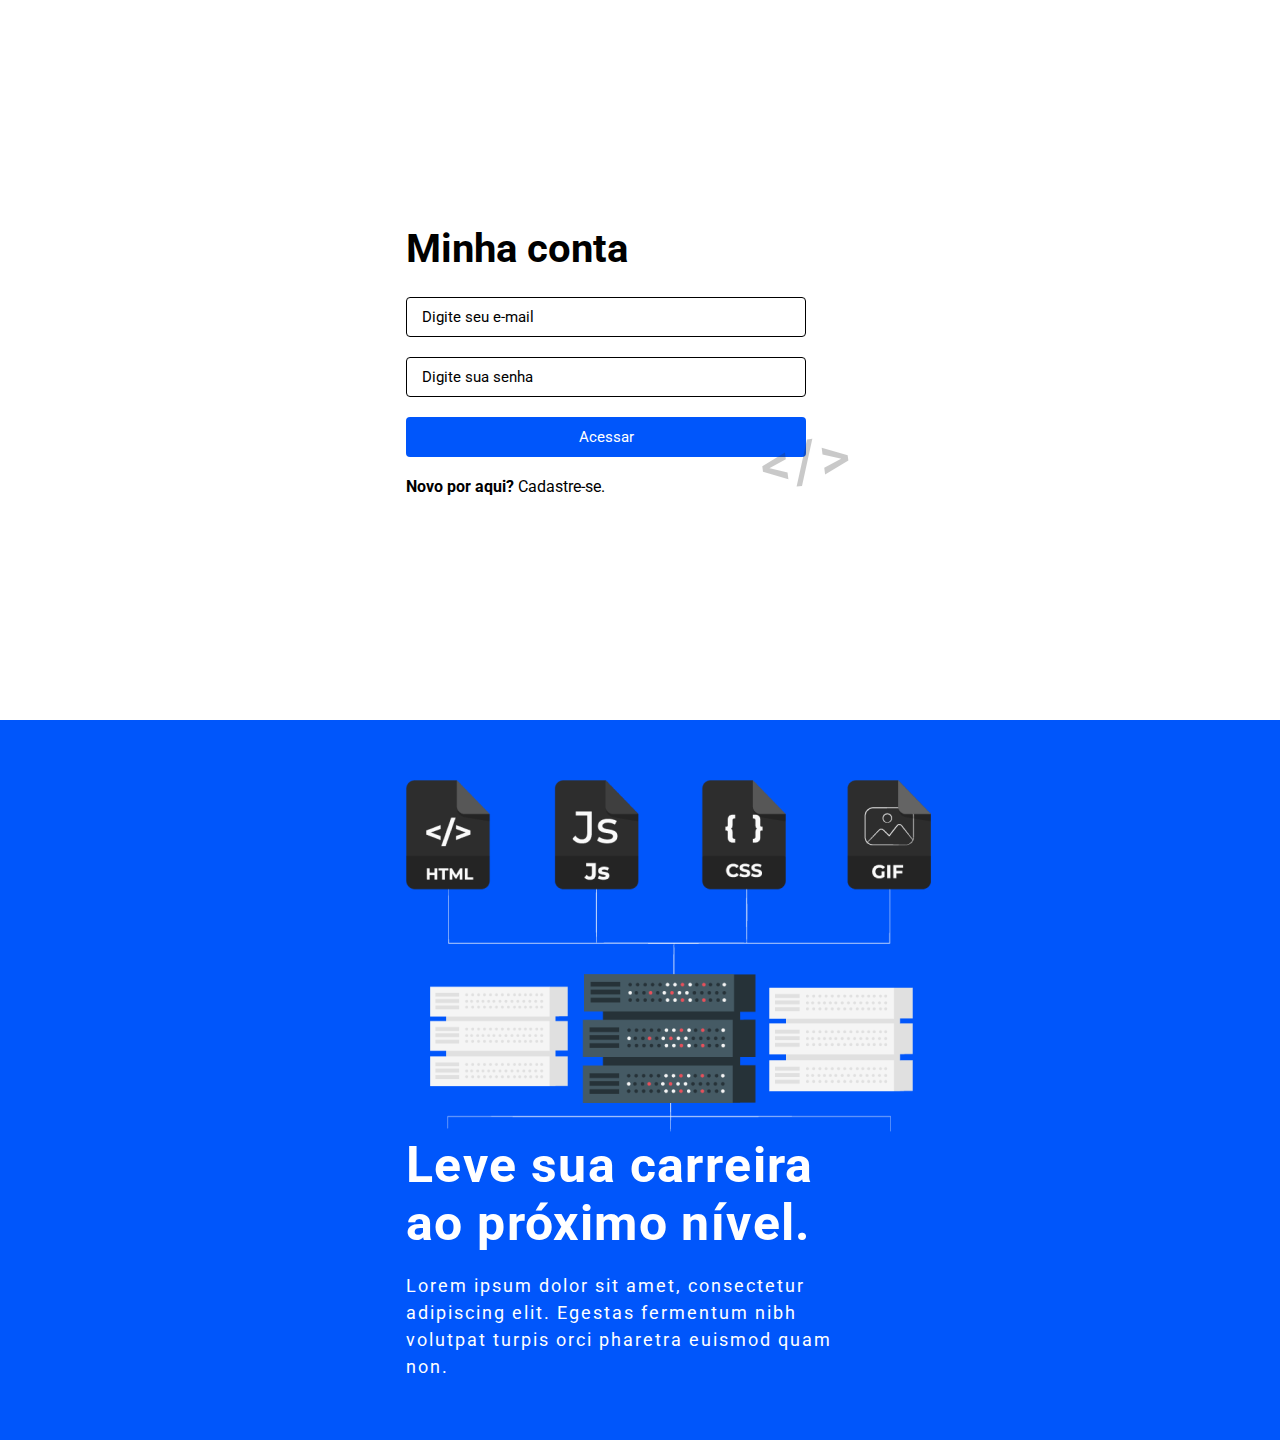
<file: index.html>
<!DOCTYPE html>
<html lang="pt-br">
<head>

  <meta charset="UTF-8">
  <meta http-equiv="X-UA-Compatible" content="IE=edge">
  <meta name="viewport" content="width=device-width, initial-scale=1.0">

 <!-- Carregando a fonte roboto para usar no projeto -->
 <link rel="preconnect" href="https://fonts.googleapis.com">
 <link rel="preconnect" href="https://fonts.gstatic.com" crossorigin>
 <link href="https://fonts.googleapis.com/css2?family=Roboto:wght@400;500;700&display=swap" rel="stylesheet">

  <title>Login</title>
  <link rel="stylesheet" href="style.css">
</head>
<body>
  <main>
    <section class="esquerda">
      <div class="container">
        <div class="title">
          <h1>Minha conta</h1>
        </div>
        <form>
          <input type="email" placeholder="Digite seu e-mail" required>
          <input type="password" placeholder="Digite sua senha" required>
          <input type="submit" value="Acessar">
          <div class="icone-content">
            <img id="icone" src="assets/code.svg" alt="Icone">
          </div>
        </form>
        <div class="links">
          <p><a href="cadastro.html">Novo por aqui?</a> Cadastre-se.</p>
        </div>
      </div>
    </section>

    <section class="direita">
      <div class="container">
        <div class="imagem">
          <img src="assets/info.png" alt="Banner do site">
        </div>
        <div class="texts">
          <h1>Leve sua carreira ao próximo nível.</h1>
          <p>Lorem ipsum dolor sit amet, consectetur adipiscing elit. Egestas fermentum nibh volutpat turpis orci pharetra euismod quam non.</p>
        </div>
      </div>
    </section>
  </main>
</body>
</html>
</file>
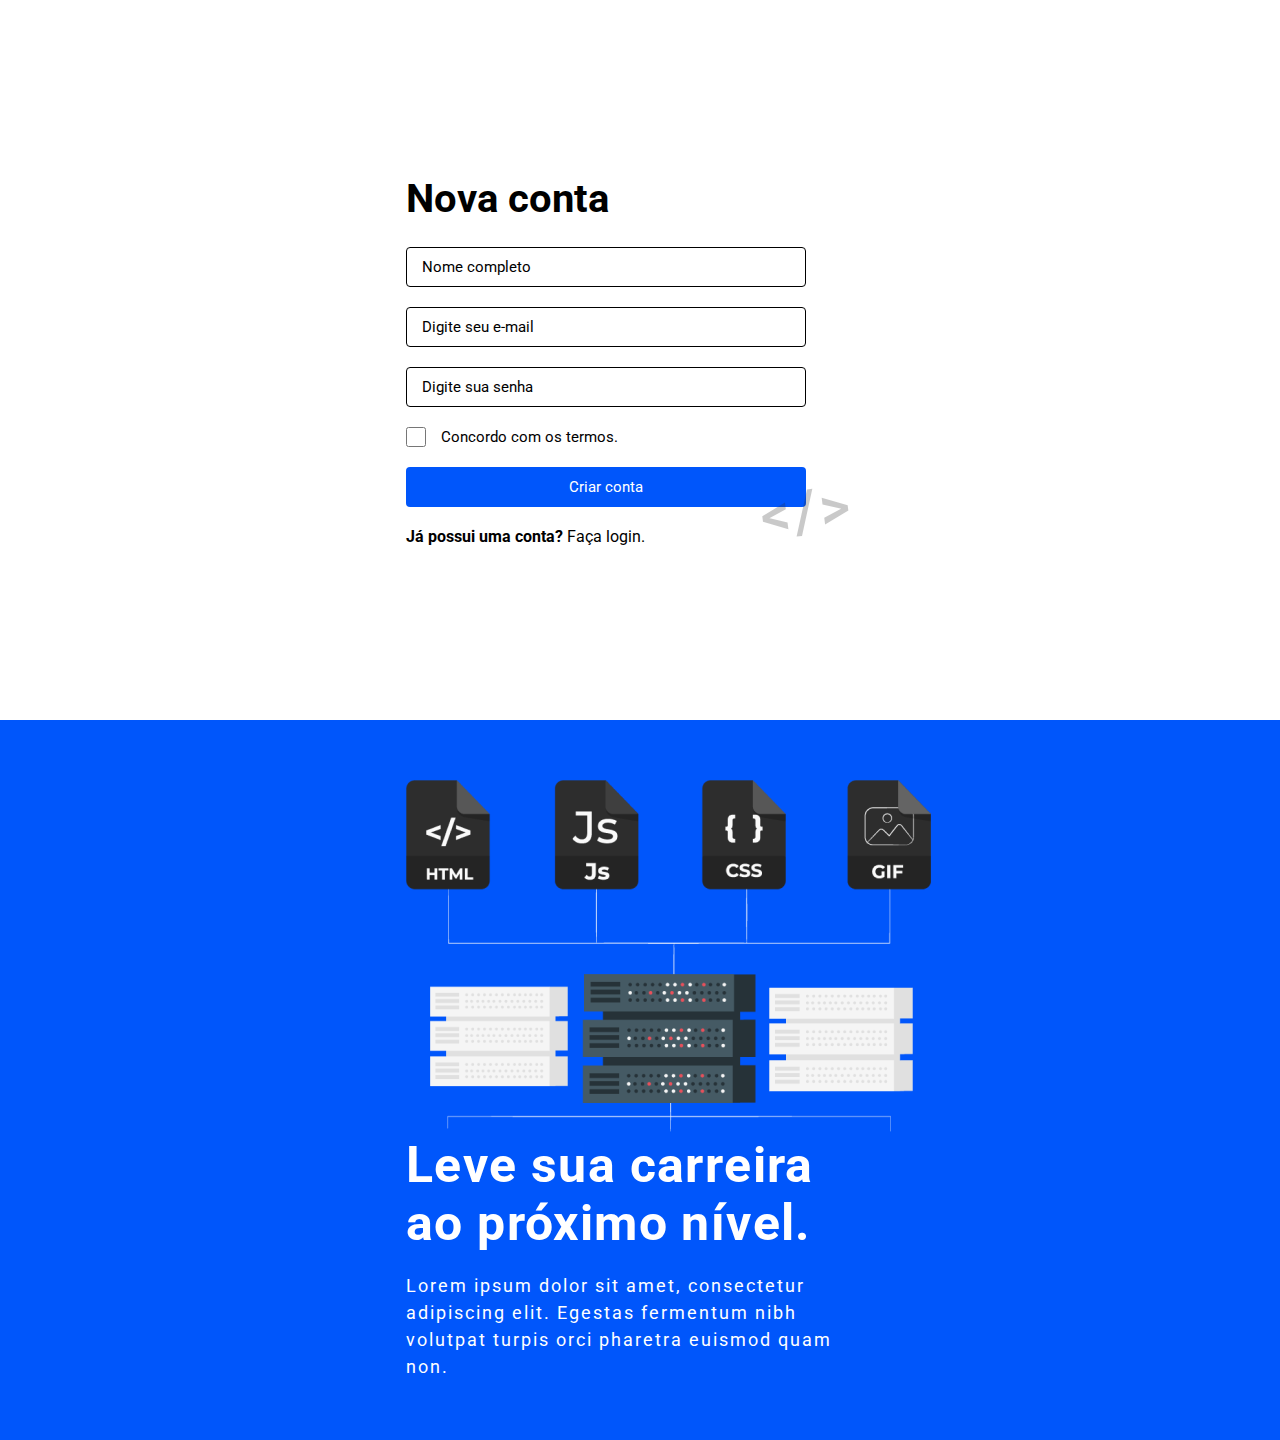
<file: cadastro.html>
<!DOCTYPE html>
<html lang="pt-br">
<head>

  <meta charset="UTF-8">
  <meta http-equiv="X-UA-Compatible" content="IE=edge">
  <meta name="viewport" content="width=device-width, initial-scale=1.0">

 <!-- Carregando a fonte roboto para usar no projeto -->
 <link rel="preconnect" href="https://fonts.googleapis.com">
 <link rel="preconnect" href="https://fonts.gstatic.com" crossorigin>
 <link href="https://fonts.googleapis.com/css2?family=Roboto:wght@400;500;700&display=swap" rel="stylesheet">

  <title>Cadastro</title>
  <link rel="stylesheet" href="style.css">
</head>
<body>
  <main>
    <section class="esquerda">
      <div class="container">
        <div class="title">
          <h1>Nova conta</h1>
        </div>
        <form action="">
          <input type="text" placeholder="Nome completo" required>
          <input type="email" placeholder="Digite seu e-mail" required>
          <input type="password" placeholder="Digite sua senha" required>
          <label>
            <input type="checkbox" value="Concordo com os termos." required>
            Concordo com os termos.
          </label>
          <input type="submit" value="Criar conta">
          <div class="icone-cadastro">
            <img id="icone" src="assets/code.svg" alt="Icone">
          </div>
        </form>
        <div class="links">
          <p><a href="index.html">Já possui uma conta?</a> Faça login.</p>
        </div>
      </div>
    </section>

    <section class="direita">
      <div class="container">
        <div class="imagem">
          <img src="assets/info.png" alt="Banner do site">
        </div>
        <div class="texts-cadastro">
          <h1>Leve sua carreira ao próximo nível.</h1>
          <p>Lorem ipsum dolor sit amet, consectetur adipiscing elit. Egestas fermentum nibh volutpat turpis orci pharetra euismod quam non.</p>
        </div>
      </div>
    </section>
  </main>
</body>
</html>
</file>
<file: style.css>
/* Configurações Gerais */

* {
  margin: 0;
  border: 0;
  padding: 0;
  box-sizing: border-box;
  font-family: 'Roboto', sans-serif;
}

body {
  --white: #ffffff;
  --black: #000000;
  --blue: #0056FB;
}

main {
  display: flex;
}

section {
  width: 100%;
  height: 100dvh;
}

/* ESQUERDA */

.esquerda {
  width: 50%;
  background-color: var(--white);
}

.direita {
  width: 50%;
  background-color: var(--blue);
}

.container {
  display: flex;
  flex-direction: column;
  align-items: flex-start;
  justify-content: center;
  height: 100%;
  margin: 0 auto;
  max-width: 50%;
}

form {
  display: flex;
  flex-direction: column;
  position: relative;
}

.title h1 {
  font-size: 40px;
  margin-bottom: 25px;
}

input[type="text"], input[type="password"], input[type="email"] {
  background-color: var(--white);
  border: 1px solid var(--black);
  height: 40px;
  border-radius: 4px;
  margin-bottom: 20px;
  padding-left: 15px;
  font-size: 15px;
  width: 400px;
  color: var(--black);
}

input[type="text"]::placeholder , input[type="password"]::placeholder, input[type="email"]::placeholder {
  color: var(--black);
}

input[type="submit"] {
  background-color: var(--blue);
  color: var(--white);
  border: none;
  height: 40px;
  border-radius: 4px;
  font-size: 15px;
  cursor: pointer;
  margin-bottom: 20px;
}

.links a {
  color: var(--black);
  font-weight: bold;
  text-decoration: none;
  user-select: none;
}

.icone-content {
  display: flex;
  align-items: center;
  justify-content: flex-end;
  position: absolute;
  right: -45px;
  bottom: -8%;
  pointer-events: none;
}

.icone-cadastro {
  display: flex;
  align-items: center;
  justify-content: flex-end;
  position: absolute;
  right: -45px;
  bottom: -5%;
  pointer-events: none;
}

#icone {
  opacity: 25%;
}

/* DIREITA */

.texts, .texts-cadastro {
  color: var(--white);
}

.texts h1, .texts-cadastro h1 {
  font-size: 50px;
  margin-bottom: 20px;
  letter-spacing: 1.4px;
}

.texts p, .texts-cadastro p {
  font-size: 18px;
  line-height: 150%;
  letter-spacing: 2px;  
}

input[type="checkbox"] {
  width: 20px;
  height: 20px;
  margin-right: 15px;
  cursor: pointer;
}

form label {
  height: 20px;
  display: flex;
  align-items: center;
  margin-bottom: 20px;
  font-size: 15px;
  cursor: pointer;
}

/* DESIGN RESPOSIVO */

@media screen and (max-width: 1635px) {
  
  main {
    flex-direction: column;
    align-items: center;
  }

  section {
    height: 80dvh;
  }

  .container {
    max-width: 500px;
    width: 100%;
    align-items: flex-start;
    padding: 0 16px ;
  }

  .esquerda, .direita {
    width: 100%;
  }

}

@media screen and (max-width: 750px) {
  
.direita .imagem img {
  width: 100%;
}

}

@media screen and (max-width: 520px) {
  
  .icone-cadastro {
    display: none;
  }

  .direita .texts-cadastro {
    margin-left: 15px;
  }
  
  .direita .texts-cadastro h1 {
    font-size: 40px;
  }
  
  .direita .texts-cadastro p {
    font-size: 14px;
  }

}

@media screen and (max-width: 460px) {

  .direita .texts {
    margin-left: 15px;
  }

  .direita .texts h1 {
    font-size: 40px;
  }

  .direita .texts p {
    font-size: 15px;
  }

  .icone-content {
    display: none;
  }

  input[type="text"], input[type="password"], input[type="email"] {
    width: 90dvw;
  }

}

@media screen and (max-height: 750px) {
  
  .imagem {
    display: none;
  }

}

@media screen and (max-height: 500px) {
  
  main {
    min-height: 100dvh;
    display: flex;
    align-items: center;
    justify-content: center;
  }

  .direita {
    display: none;
  }

}
</file>
